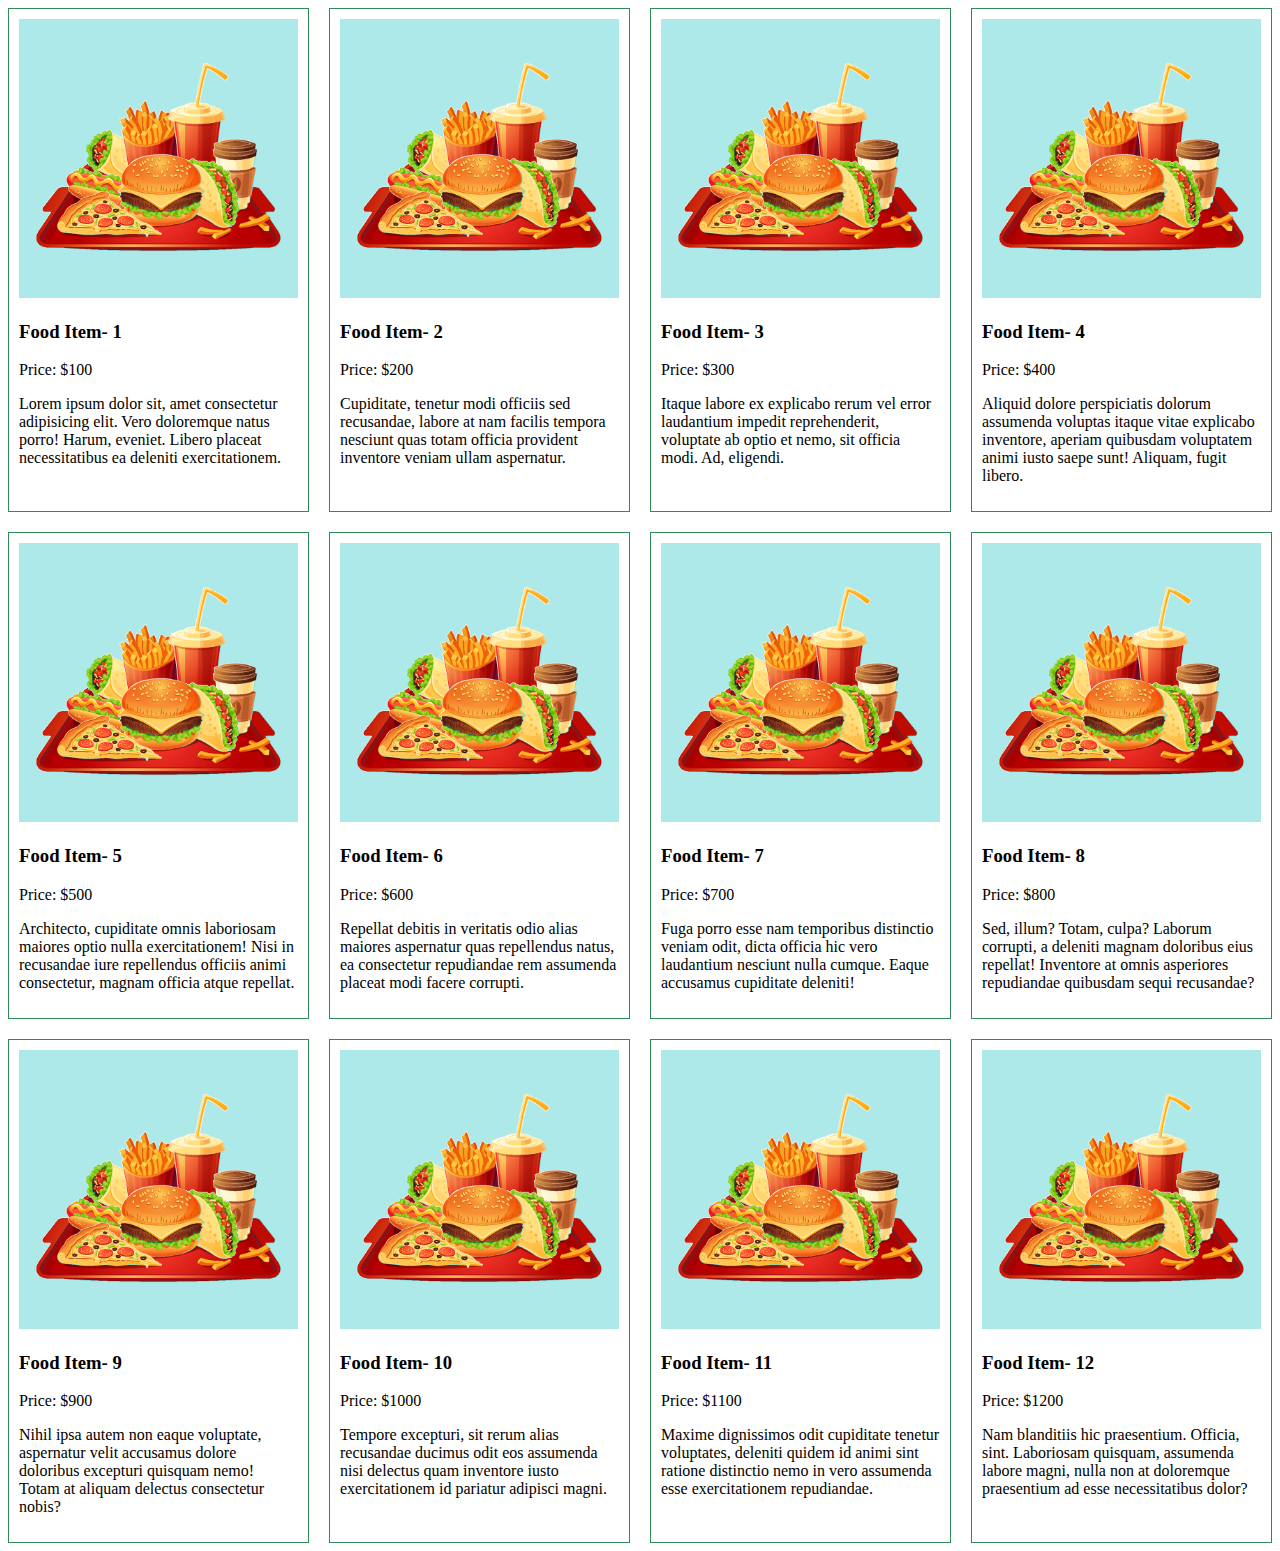
<file: index.html>
<!DOCTYPE html>
<html lang="en">
<head>
    <meta charset="UTF-8">
    <meta name="viewport" content="width=device-width, initial-scale=1.0">
    <title>Food</title>
    <link rel="stylesheet" href="style.css">
</head>
<body>
    <div class="container">
        <div class="food">
            <img src="food.png" alt="">
            <h3>Food Item- 1</h3>
            <p>Price: $100</p>
            <p>Lorem ipsum dolor sit, amet consectetur adipisicing elit. Vero doloremque natus porro! Harum, eveniet. Libero placeat necessitatibus ea deleniti exercitationem.</p>
        </div>
        <div class="food">
            <img src="food.png" alt="">
            <h3>Food Item- 2</h3>
            <p>Price: $200</p>
            <p>Cupiditate, tenetur modi officiis sed recusandae, labore at nam facilis tempora nesciunt quas totam officia provident inventore veniam ullam aspernatur.</p>
        </div>
        <div class="food">
            <img src="food.png" alt="">
            <h3>Food Item- 3</h3>
            <p>Price: $300</p>
            <p>Itaque labore ex explicabo rerum vel error laudantium impedit reprehenderit, voluptate ab optio et nemo, sit officia modi. Ad, eligendi.</p>
        </div>
        <div class="food">
            <img src="food.png" alt="">
            <h3>Food Item- 4</h3>
            <p>Price: $400</p>
            <p>Aliquid dolore perspiciatis dolorum assumenda voluptas itaque vitae explicabo inventore, aperiam quibusdam voluptatem animi iusto saepe sunt! Aliquam, fugit libero.</p>
        </div>
        <div class="food">
            <img src="food.png" alt="">
            <h3>Food Item- 5</h3>
            <p>Price: $500</p>
            <p>Architecto, cupiditate omnis laboriosam maiores optio nulla exercitationem! Nisi in recusandae iure repellendus officiis animi consectetur, magnam officia atque repellat.</p>
        </div>
        <div class="food">
            <img src="food.png" alt="">
            <h3>Food Item- 6</h3>
            <p>Price: $600</p>
            <p>Repellat debitis in veritatis odio alias maiores aspernatur quas repellendus natus, ea consectetur repudiandae rem assumenda placeat modi facere corrupti.</p>
        </div>
        <div class="food">
            <img src="food.png" alt="">
            <h3>Food Item- 7</h3>
            <p>Price: $700</p>
            <p>Fuga porro esse nam temporibus distinctio veniam odit, dicta officia hic vero laudantium nesciunt nulla cumque. Eaque accusamus cupiditate deleniti!</p>
        </div>
        <div class="food">
            <img src="food.png" alt="">
            <h3>Food Item- 8</h3>
            <p>Price: $800</p>
            <p>Sed, illum? Totam, culpa? Laborum corrupti, a deleniti magnam doloribus eius repellat! Inventore at omnis asperiores repudiandae quibusdam sequi recusandae?</p>
        </div>
        <div class="food">
            <img src="food.png" alt="">
            <h3>Food Item- 9</h3>
            <p>Price: $900</p>
            <p>Nihil ipsa autem non eaque voluptate, aspernatur velit accusamus dolore doloribus excepturi quisquam nemo! Totam at aliquam delectus consectetur nobis?</p>
        </div>
        <div class="food">
            <img src="food.png" alt="">
            <h3>Food Item- 10</h3>
            <p>Price: $1000</p>
            <p>Tempore excepturi, sit rerum alias recusandae ducimus odit eos assumenda nisi delectus quam inventore iusto exercitationem id pariatur adipisci magni.</p>
        </div>
        <div class="food">
            <img src="food.png" alt="">
            <h3>Food Item- 11</h3>
            <p>Price: $1100</p>
            <p>Maxime dignissimos odit cupiditate tenetur voluptates, deleniti quidem id animi sint ratione distinctio nemo in vero assumenda esse exercitationem repudiandae.</p>
        </div>
        <div class="food">
            <img src="food.png" alt="">
            <h3>Food Item- 12</h3>
            <p>Price: $1200</p>
            <p>Nam blanditiis hic praesentium. Officia, sint. Laboriosam quisquam, assumenda labore magni, nulla non at doloremque praesentium ad esse necessitatibus dolor?</p>
        </div>
    </div>
</body>
</html>
</file>
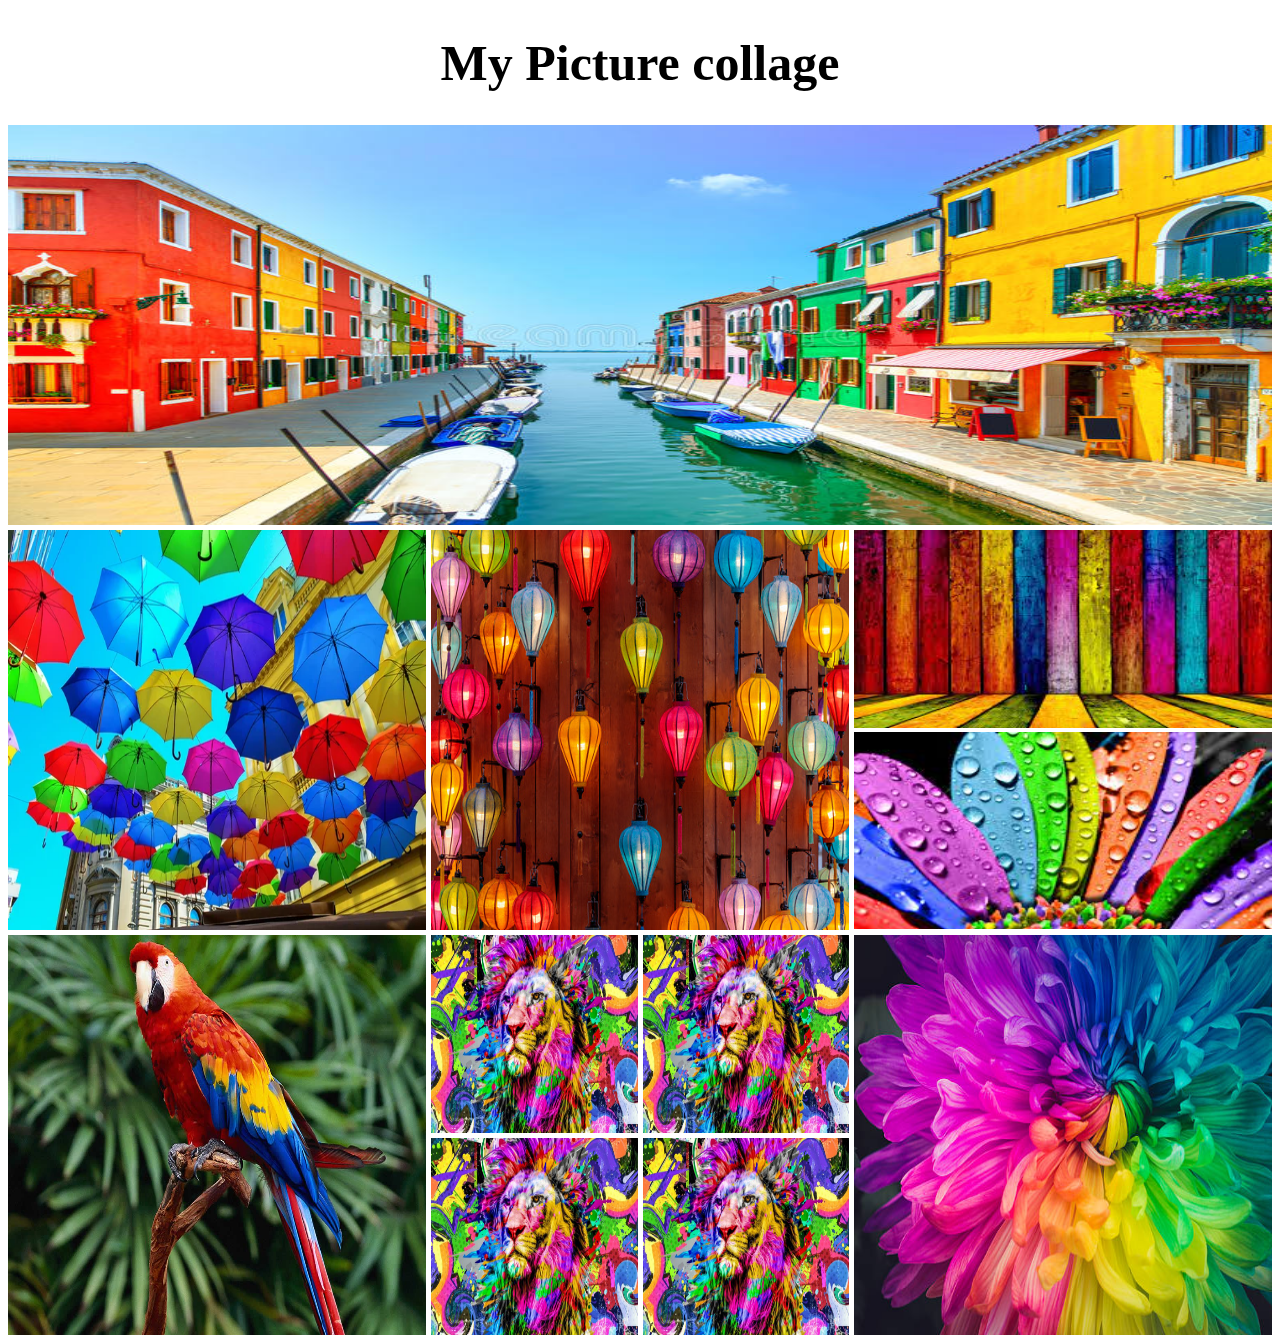
<file: css/collage.html>
<!DOCTYPE html>
<html lang="en">

<head>
    <meta charset="UTF-8">
    <meta name="viewport" content="width=device-width, initial-scale=1.0">
    <title>Picture Collage</title>
    <link rel="stylesheet" href="style.css">
</head>

<body>
    <header>
        <h1>My Picture collage</h1>

    </header>
    <main>
        <div class="row">
            <img src="images/A.jpg" alt="" srcset="">
        </div>
        <div class="row">

            <div>
                <img src="images/B.jpg" alt="">
            </div>

            <div>
                <img src="images/C.jpg" alt="">
            </div>
            <div class="vertical-collage">
                <img src="images/D.jpg" alt="">
                <img src="images/E.jpg" alt="" srcset="">
            </div>
        </div>
        <div class="row">
            <div >
                <img src="images/F.jpg" alt="" srcset="">
            </div>
            <div class="horigental-collage">
                <img src="images/G.jpg" alt="" srcset="">
                <img src="images/G.jpg" alt="" srcset="">
                <img src="images/G.jpg" alt="" srcset="">
                <img src="images/G.jpg" alt="" srcset="">

            </div>
            <div>
                <img src="images/H.jpg" alt="" srcset="">
            </div>
        </div>

    </main>

</body>

</html>
</file>
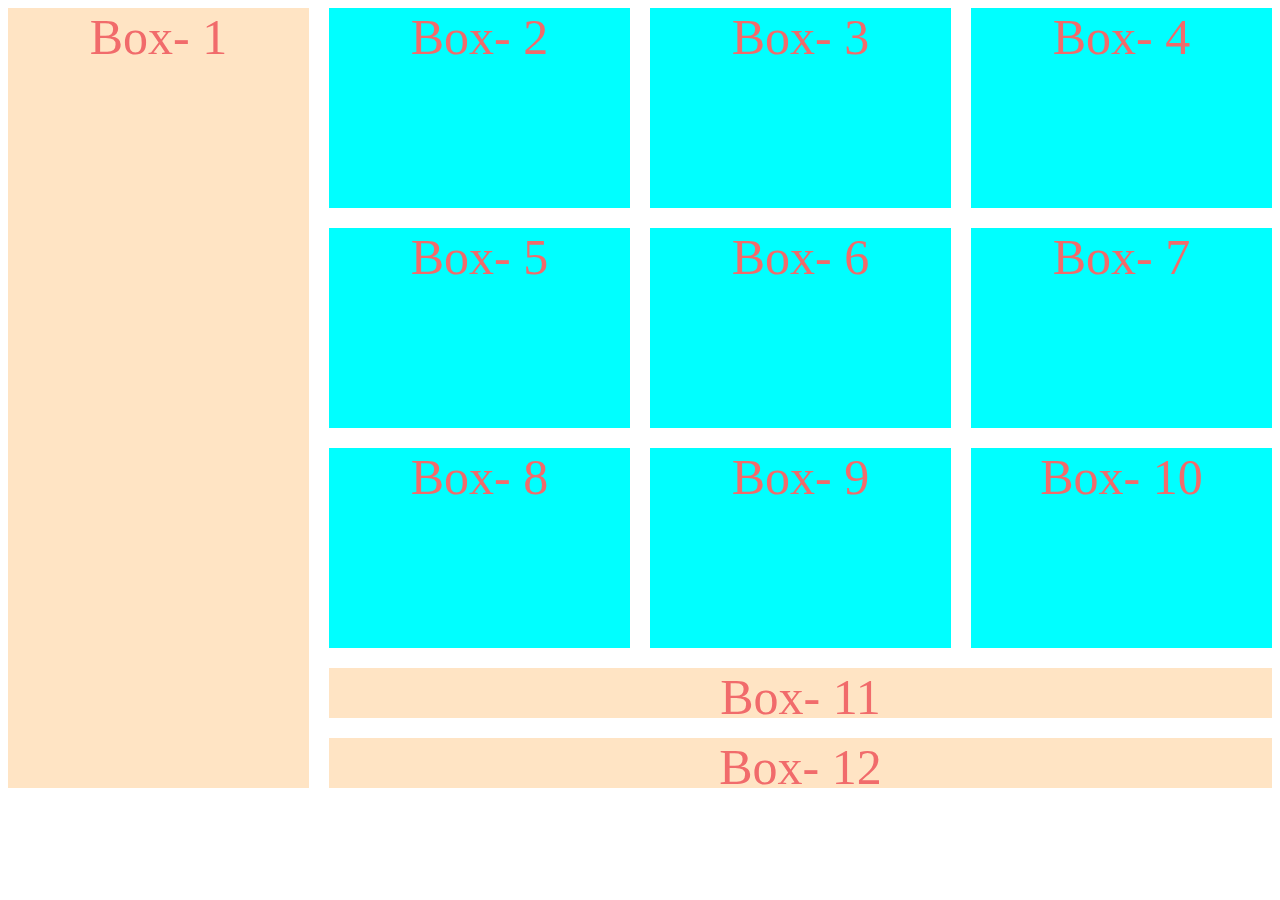
<file: grid/grid.html>
<!DOCTYPE html>
<html lang="en">
<head>
    <meta charset="UTF-8">
    <meta name="viewport" content="width=device-width, initial-scale=1.0">
    <title>Simpal Grid</title>
    <style>
     
        .container{
            display: grid;
            grid-template-columns: repeat(4, 1fr);
            grid-template-rows: repeat(3, 200px) 50px 50px;
            gap: 20px;
            text-align: center;
            font-size: 50px;
            color: rgb(241, 107, 107);    
        }
       
        .box{
            background-color: bisque;
        }
        #box-1{
          grid-row: span 5;
        }
        #box-11, #box-12 {
            grid-column: span 3;
        }
        #box-2, #box-3 , #box-4 , #box-5 , #box-6 , #box-7 , #box-8 , #box-9 , #box-10 {
            background-color: aqua;
        }
       
    </style>
</head>
<body>
    <div class="container">
        <div class="box" id="box-1">Box- 1</div>
        
        <div class="box" id="box-2">Box- 2</div>
        <div class="box" id="box-3">Box- 3</div>
        <div class="box" id="box-4">Box- 4</div>
        <div class="box" id="box-5">Box- 5</div>
        <div class="box" id="box-6">Box- 6</div>
        <div class="box" id="box-7">Box- 7</div>
        <div class="box" id="box-8">Box- 8</div>
        <div class="box" id="box-9">Box- 9</div>
        <div class="box" id="box-10">Box- 10</div>
    
        <div class="box" id="box-11">Box- 11</div>
        <div class="box" id="box-12">Box- 12</div>
    </div>
    
</body>
</html>
</file>
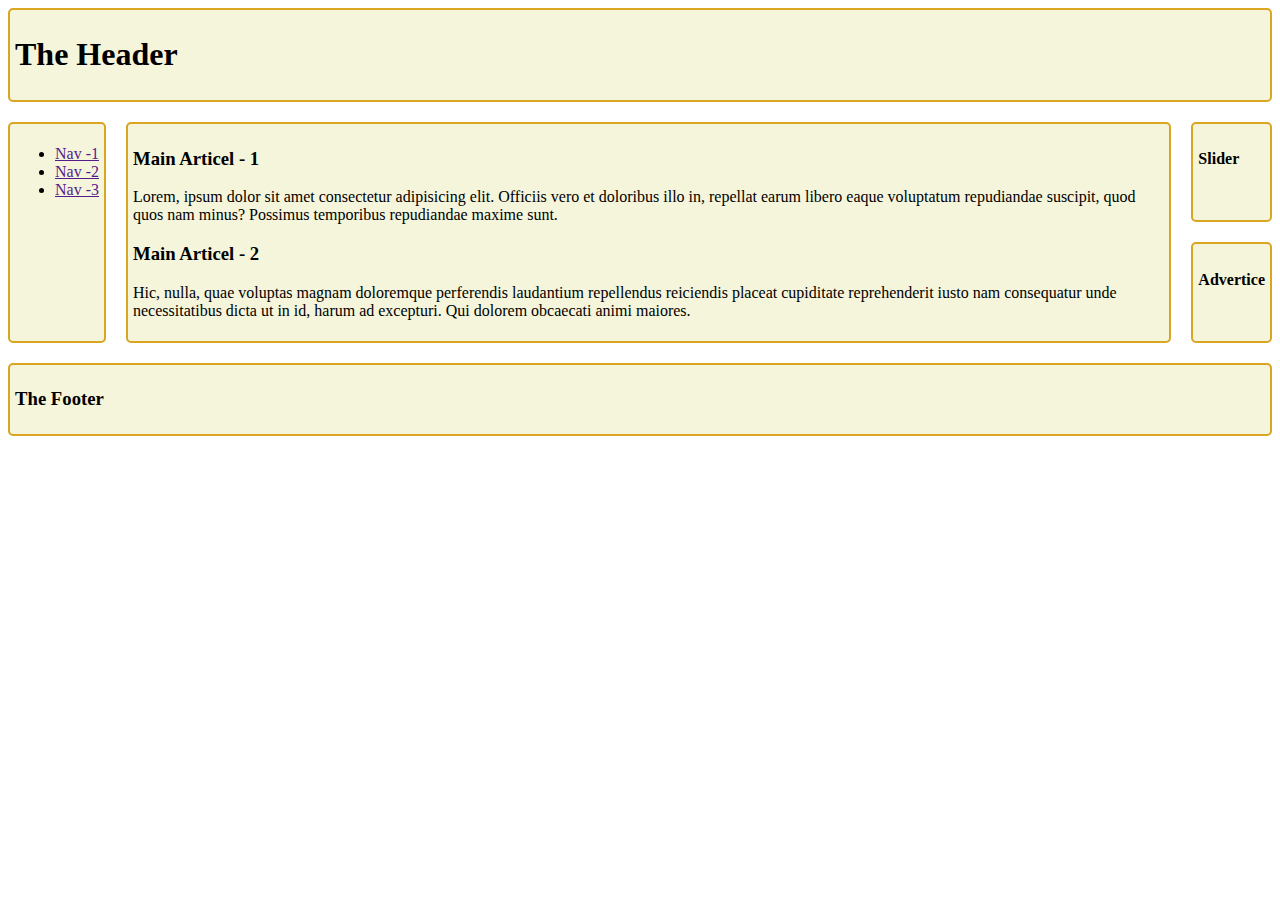
<file: grid/layout/layout.html>
<!DOCTYPE html>
<html lang="en">

<head >
    <meta charset="UTF-8">
    <meta name="viewport" content="width=device-width, initial-scale=1.0">
    <title>Document</title>
    <link rel="stylesheet" href="style.css">
</head>

<body class="container">
    <header class="header">
        <h1>The Header</h1>
    </header>
    <nav class="nav">
        <ul>
            <li><a href="">Nav -1</a></li>
            <li><a href="">Nav -2</a></li>
            <li><a href=""> Nav -3</a></li>
        </ul>
    </nav>

    <main class="main">
        <article>
            <h3>Main Articel - 1</h3>
            <p>Lorem, ipsum dolor sit amet consectetur adipisicing elit. Officiis vero et doloribus illo in, repellat
                earum libero eaque voluptatum repudiandae suscipit, quod quos nam minus? Possimus temporibus repudiandae
                maxime sunt.</p>
        </article>
        <article>
            <h3>Main Articel - 2</h3>
            <p>Hic, nulla, quae voluptas magnam doloremque perferendis laudantium repellendus reiciendis placeat
                cupiditate reprehenderit iusto nam consequatur unde necessitatibus dicta ut in id, harum ad excepturi.
                Qui dolorem obcaecati animi maiores.</p>
        </article>
    </main>

    <div class="slider">
        <h4>Slider</h4>
    </div>

    <div class="advertice">
        <h4> Advertice</h4>
    </div>

    <footer class="footer">
        <h3>The Footer</h3>
    </footer>

</body>

</html>
</file>
<file: style.css>
.container{
    display: grid;
    grid-template-columns: repeat(4, 1fr);
    gap: 20px;
   
    
}

.food{
    border: 1px solid seagreen;
    padding: 10px;
}
img{
    background-color: rgb(174, 233, 233);
    width: 100%;
}

@media screen and (max-width:576px) {
    .container{
        grid-template-columns: repeat(1, 1fr);
    }
    
}
</file>
<file: css/style.css>
h1 {
    font-size: 50px;
    text-align: center;
}

img {
    width: 100%;
    height: 100%;
}

.row {
    height: 400px;
    display: flex;
    margin-bottom: 5px;
    gap: 5px;
}

.row>div {
    flex: 1;
}

.vertical-collage img {
    height: calc((100% - 5px) / 2)
}

.horigental-collage {
    display: grid;
    grid-template-columns: repeat(2, 1fr);
    gap: 5px;

}
/*Responsive media curay*/
@media screen and (max-width: 576px) {
    .row{
        flex-direction: column;
        height: auto;
    }

    .horigental-collage{
        grid-template-columns: 1fr;
    }
}
@media screen and (min-width:576px) and (max-width:992px) {

    .row{
        flex-direction: column;
        height: auto;
    }
}
</file>
<file: grid/layout/style.css>
.header, .nav, .main, .slider, .advertice,.footer {
    background-color: beige;
    border: 2px solid goldenrod;
    padding: 5px;
    border-radius: 5px;
}
.header{
    grid-area: header;
}
.nav{
    grid-area: nav ;
}
.main{
    grid-area: main;
}
.slider{
    grid-area: slider;
}
.advertice{
    grid-area: advertice;
}
.footer{
    grid-area: footer;
}
.container{
    display: grid;
    gap: 20px;
    grid-template-areas: 
    "header  header  header  header"
    "nav     main     main     slider"
    "nav     main     main     advertice"
    "footer  footer   footer   footer "
    ;
} 
@media screen and (max-width: 576px) {
    .container{
        grid-template-areas: 
        "header"
        "nav"
        "main"
        "slider"
        "advertice"
        "footer"
        ;
    }    
}
@media screen and (min-width:576px) and (max-width:992px) {
    .container{
        grid-template-areas: 
        "header"
        "nav slider"
        "nav advertice"
        "main"
        "footer"

        ;
    }
    
}
</file>
